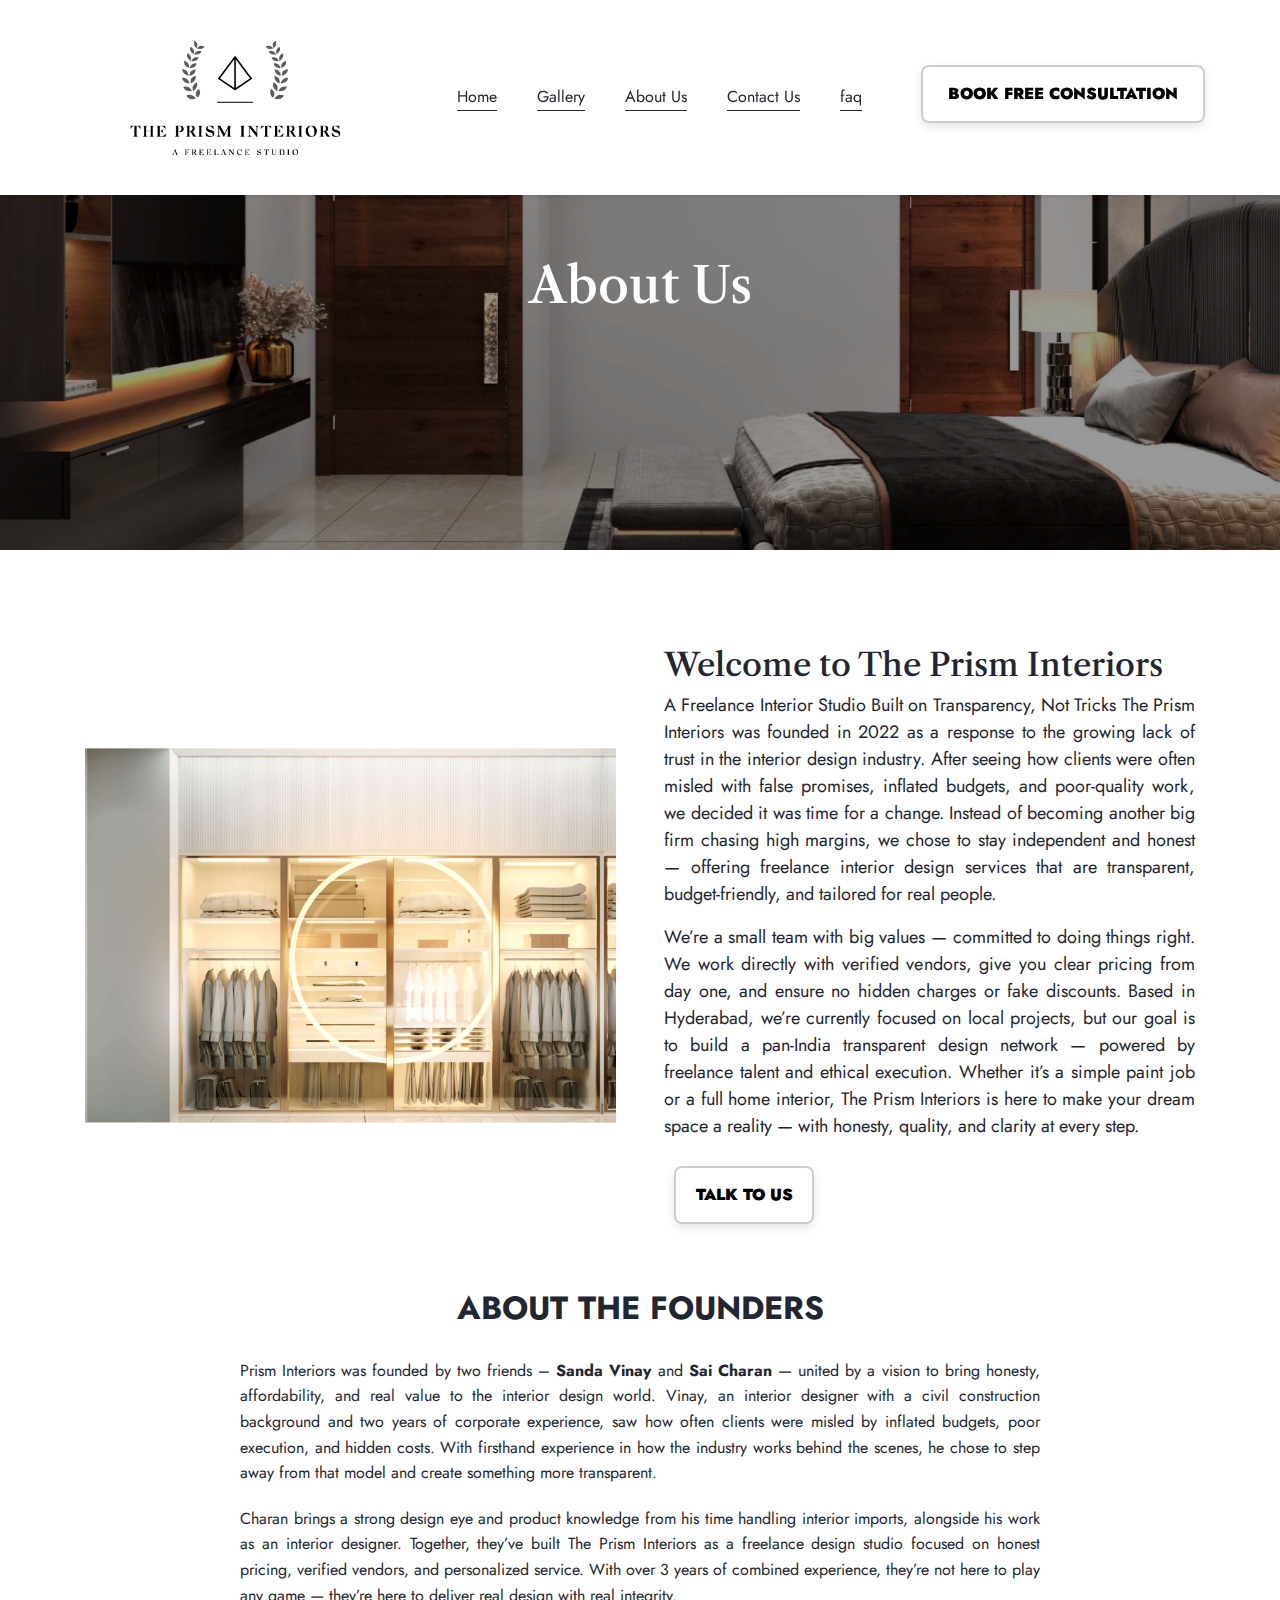
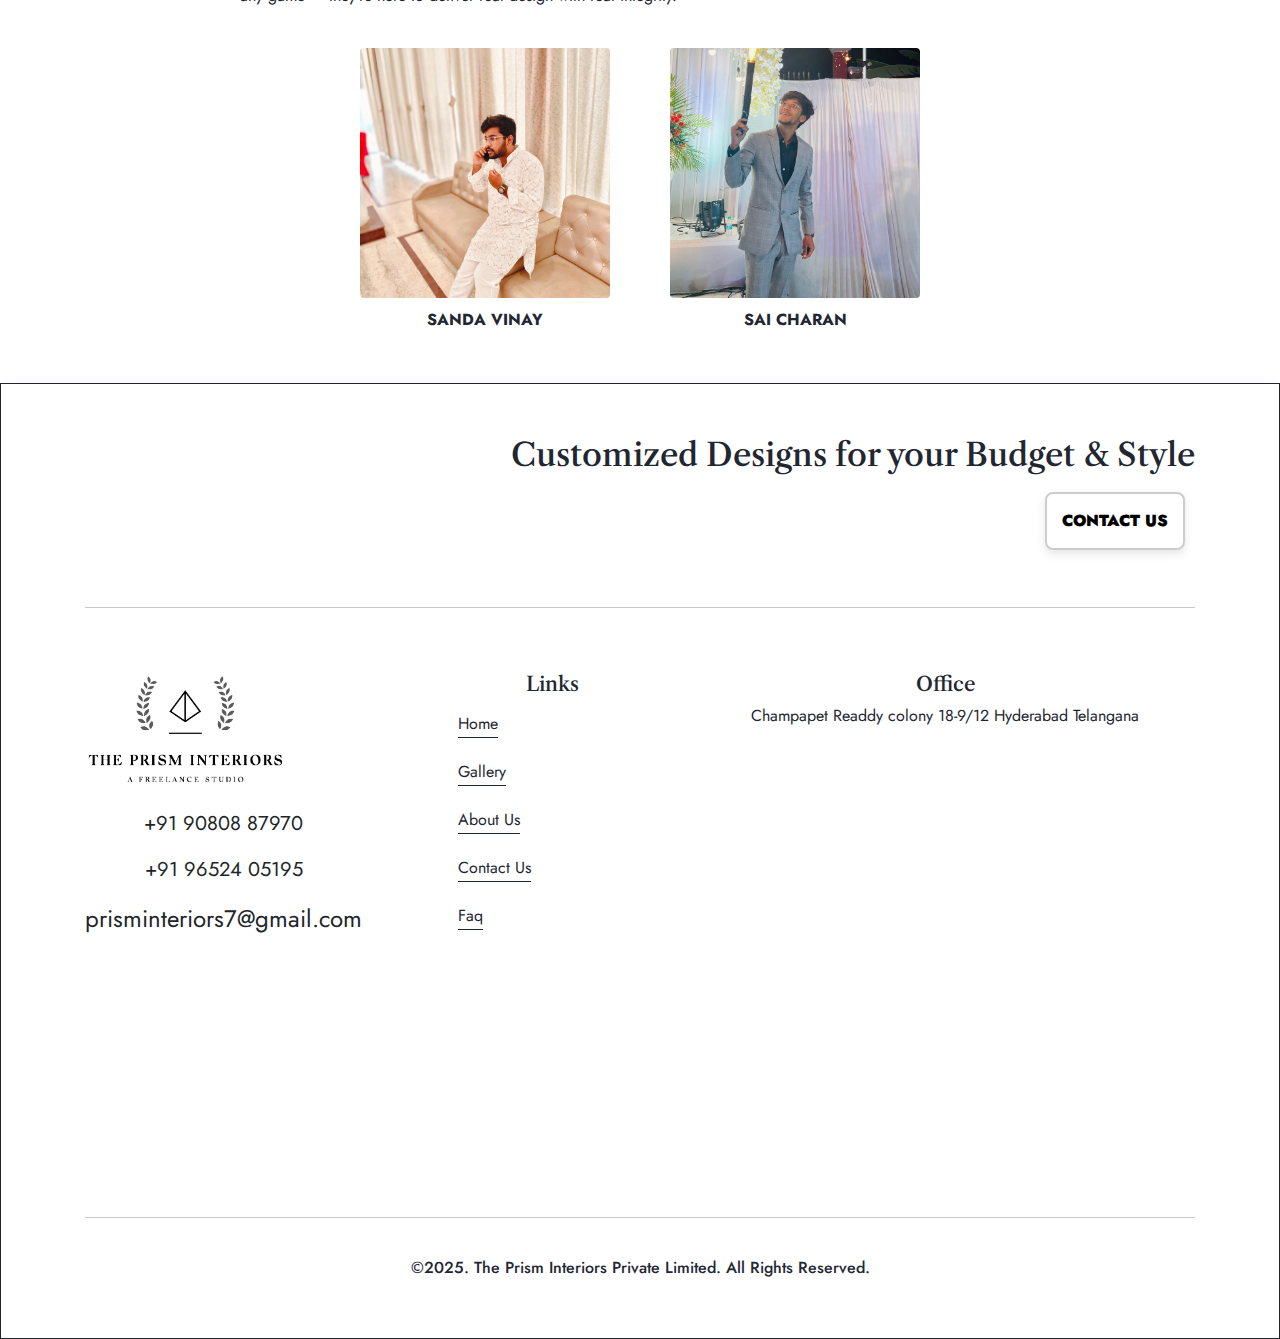
<file: prismInteriors/about-us.html>
<!DOCTYPE html>
<html lang="en">

<head>
    <meta charset="UTF-8" />
    <meta name="viewport" content="width=device-width, initial-scale=1.0" />
    <meta http-equiv="X-UA-Compatible" content="ie=edge" />

    <title>
        About Us - Flow Interio: Leading Interior Designers in Hyderabad
    </title>
    <meta name="description" content="Learn about Flow Interio, the leading interior designers in Hyderabad. Discover our passion for creating stunning and functional spaces." />
    <meta name="keywords" content="About Us, Flow Interio, interior designers, Hyderabad, home decor, design, architecture, residential design, commercial design" />
    <meta name="robots" content="index, follow" />
    <meta name="publisher" content="Flow Interio" />
    <!-- Font Icon -->
    <link rel="apple-touch-icon" sizes="152x152" href="./assets/favicon/apple-touch-icon.png" />
    <link rel="icon" type="image/png" sizes="32x32" href="./assets/favicon/favicon-32x32.png" />
    <link rel="icon" type="image/png" sizes="16x16" href="./assets/favicon/favicon-16x16.png" />
    <link rel="manifest" href="./assets/favicon/site.webmanifest" />
    <link rel="mask-icon" href="./assets/favicon/safari-pinned-tab.svg" color="#5bbad5" />

    <meta name="msapplication-TileColor" content="#da532c" />
    <meta name="theme-color" content="#ffffff" />
    <link href="https://cdn.jsdelivr.net/npm/bootstrap@5.3.3/dist/css/bootstrap.min.css" rel="stylesheet" integrity="sha384-QWTKZyjpPEjISv5WaRU9OFeRpok6YctnYmDr5pNlyT2bRjXh0JMhjY6hW+ALEwIH" crossorigin="anonymous" />
    <link rel="stylesheet" href="https://cdnjs.cloudflare.com/ajax/libs/font-awesome/6.5.2/css/all.min.css" integrity="sha512-SnH5WK+bZxgPHs44uWIX+LLJAJ9/2PkPKZ5QiAj6Ta86w+fsb2TkcmfRyVX3pBnMFcV7oQPJkl9QevSCWr3W6A==" crossorigin="anonymous" referrerpolicy="no-referrer"
    />
    <link rel="stylesheet" href="style.css" />
    <link rel="preconnect" href="https://fonts.googleapis.com" />
    <link rel="preconnect" href="https://fonts.gstatic.com" crossorigin />
    <link href="https://fonts.googleapis.com/css2?family=Jost:ital,wght@0,100..900;1,100..900&family=Libre+Caslon+Text:ital,wght@0,400;0,700;1,400&display=swap" rel="stylesheet" />
    <style>
        .desc,
        .aboutUsDescription {
            font-size: 18px;
            text-align: justify !important;
        }
    </style>
</head>

<body class="body-no-line" style="background-color: white; ">
    <!-- page load-->

    <div id="navbar"></div>

    <script>
      fetch("navbar.html")
        .then(res => res.text())
        .then(data => {
          document.getElementById("navbar").innerHTML = data;
        });
    </script>
    <main>
        <section class="heading-page-2">
            <div class="overlay"></div>
            <img src="./assets/bgs/page-14.png" alt="" style="height: 550px; object-fit: cover" class="w-100" />
            <div class="container">
                <div class="heading-page-content display-flex-center pt-5 mt-5">
                    <h1 class="contactHeading">About Us</h1>
                </div>
            </div>
        </section>
        <section class="aboutus-page pt-5 pb-5 mt-5">
            <div class="container">
                <div class="d-flex flex-column flex-md-row justify-content-center align-items-center gap-5">
                    <figure class="w-100">
                        <img src="./assets/bgs/page-13.png" alt="" class="w-100 h-100" />
                    </figure>
                    <div class="w-100">
                        <h3 class="servicesHeading fs-2">
                            Welcome to <span>The Prism Interiors
                            </span>
                        </h3>
                        <p class="desc">
                          A Freelance Interior Studio Built on Transparency, Not Tricks

                          The Prism Interiors was founded in 2022 as a response to the growing lack of trust in the interior design industry. After seeing how clients were often misled with false promises, inflated budgets, and poor-quality work, we decided it was time for a change.
                          
                          Instead of becoming another big firm chasing high margins, we chose to stay independent and honest — offering freelance interior design services that are transparent, budget-friendly, and tailored for real people.
                          </p>
                        <p class="desc">
                          We’re a small team with big values — committed to doing things right. We work directly with verified vendors, give you clear pricing from day one, and ensure no hidden charges or fake discounts.

                          Based in Hyderabad, we’re currently focused on local projects, but our goal is to build a pan-India transparent design network — powered by freelance talent and ethical execution.
                          
                          Whether it’s a simple paint job or a full home interior, The Prism Interiors is here to make your dream space a reality — with honesty, quality, and clarity at every step.</p>
                        <a href="https://zcform.in/q8HfC">
                          <button>
                            <span class="box1">
                              Talk to Us
                            </span>
                          </button>
              </a>
                    </div>
                </div>

                
            </div>
        </section>
        <section>

          <body style="font-family: Arial, sans-serif; background-color: #fdfdfb; color: #2b2b2b; ">
            
            <h1 style="text-align: center; font-size: 32px; font-weight: bold; margin-bottom: 30px;">ABOUT THE FOUNDERS</h1>
            
            <p style="font-size: 16px; line-height: 1.6; max-width: 800px; margin: 0 auto 20px auto; text-align: justify;">
              Prism Interiors was founded by two friends – <strong>Sanda Vinay</strong> and <strong>Sai Charan</strong> — united by a vision to bring honesty, affordability, and real value to the interior design world. Vinay, an interior designer with a civil construction background and two years of corporate experience, saw how often clients were misled by inflated budgets, poor execution, and hidden costs. With firsthand experience in how the industry works behind the scenes, he chose to step away from that model and create something more transparent.
            </p>
            
            <p style="font-size: 16px; line-height: 1.6; max-width: 800px; margin: 0 auto 40px auto; text-align: justify;">
              Charan brings a strong design eye and product knowledge from his time handling interior imports, alongside his work as an interior designer. Together, they’ve built The Prism Interiors as a freelance design studio focused on honest pricing, verified vendors, and personalized service. With over 3 years of combined experience, they’re not here to play any game — they’re here to deliver real design with real integrity.
            </p>
            
            <div style="display: flex; justify-content: center; gap: 60px; flex-wrap: wrap;">
              <div style="text-align: center;">
                <img src="assets/founders/vinaynew.jpg" alt="Sanda Vinay" style="width: 250px; height: auto; border-radius: 4px;">
                <div style="margin-top: 10px; font-weight: bold; font-size: 16px;">SANDA VINAY</div>
              </div>
              <div style="text-align: center; padding-bottom: 4%;">
                <img src="assets/founders/charannew.jpg" alt="Sai Charan" style="width: 250px; border-radius: 4px;  ">
                <div style="margin-top: 10px; font-weight: bold; font-size: 16px;">SAI CHARAN</div>
              </div>
            </div>
            
          </body>
        </section>
    </main>

    <footer class="py-5 shadow border border-top border-dark">
        <div class="container py-1">
            <h3 class="footerText text-end">
                Customized Designs for your Budget & Style
            </h3>
            <div class="text-end pb-4">
                <a href="./contact-us">
                  <button>
                    <span class="box1">
                      Contact Us
                    </span>
                  </button>
          </a>
            </div>
            <hr />
            <div id="footer"></div>

            <script>
              fetch("footer.html")
                .then(res => res.text())
                .then(data => {
                  document.getElementById("footer").innerHTML = data;
                });
            </script>
    <!-- Button trigger modal -->
    <button
      type="button"
      class="btn btn-primary d-none"
      data-bs-toggle="modal"
      id="modalTriggerButton"
      data-bs-target="#exampleModal"
    >
      Launch demo modal
    </button>

    <!-- Modal -->
     <!--
      <div
      class="modal fade"
      id="exampleModal"
      tabindex="-1"
      aria-labelledby="exampleModalLabel"
      aria-hidden="true"
      >
      <div class="modal-dialog">
        <div class="modal-content">
          <div class="modal-header">
            <h1 class="modal-title fs-5 servicesHeading" id="exampleModalLabel">
              Send Us a Message
            </h1>
            <button
            type="button"
            class="btn-close"
            data-bs-dismiss="modal"
            aria-label="Close"
            ></button>
          </div>
          <div class="modal-body">
            <img
            src="./assets/images/services/modalImg.png"
            alt=""
            class="w-100"
            style="height: 265px; object-fit: cover"
            />
            <script
            id="formScript892375000000451005"
            src="https://crm.zoho.in/crm/WebFormServeServlet?rid=6e8f5cb92ad722864e7b1d2c6e65abf6db289456a05d7c2d5f2c3cc3aaa1e873489f3918099b975fe937865c894838fcgid122d2c51e6738a566c2a27efb9fc0333bea6bf3a77f2e0a8e70134cc7e3b54d1&script=$sYG"
            ></script>
          </div>
        </div>
      </div>
    </div>
    -->
    <script>
      // Wait for the page to load
      document.addEventListener("DOMContentLoaded", function () {
        // Delay opening the modal by 15 seconds
        setTimeout(function () {
          var modalTriggerButton =
            document.getElementById("modalTriggerButton");
          if (modalTriggerButton) {
            modalTriggerButton.click(); // Simulate a click on the modal trigger button
          }
        }, 10000); // 15000 milliseconds = 15 seconds
      });
    </script>
    <script
      src="https://cdn.jsdelivr.net/npm/bootstrap@5.3.3/dist/js/bootstrap.bundle.min.js"
      integrity="sha384-YvpcrYf0tY3lHB60NNkmXc5s9fDVZLESaAA55NDzOxhy9GkcIdslK1eN7N6jIeHz"
      crossorigin="anonymous"
      defer
    ></script>
    <script src="https://ajax.googleapis.com/ajax/libs/jquery/3.6.0/jquery.min.js"></script>
    <script>
      window.$zoho = window.$zoho || {};
      $zoho.salesiq = $zoho.salesiq || { ready: function () {} };
    </script>
    <script
      id="zsiqscript"
      src="https://salesiq.zohopublic.in/widget?wc=siqb0015fdd93bd2687e6e6054ff11d46a5752f16c8e1cd209c908983a8beaaa45c04f49a0fd9fee354c7bd91034b18bf2d"
      defer
    ></script>
  </body>
</html>
</file>
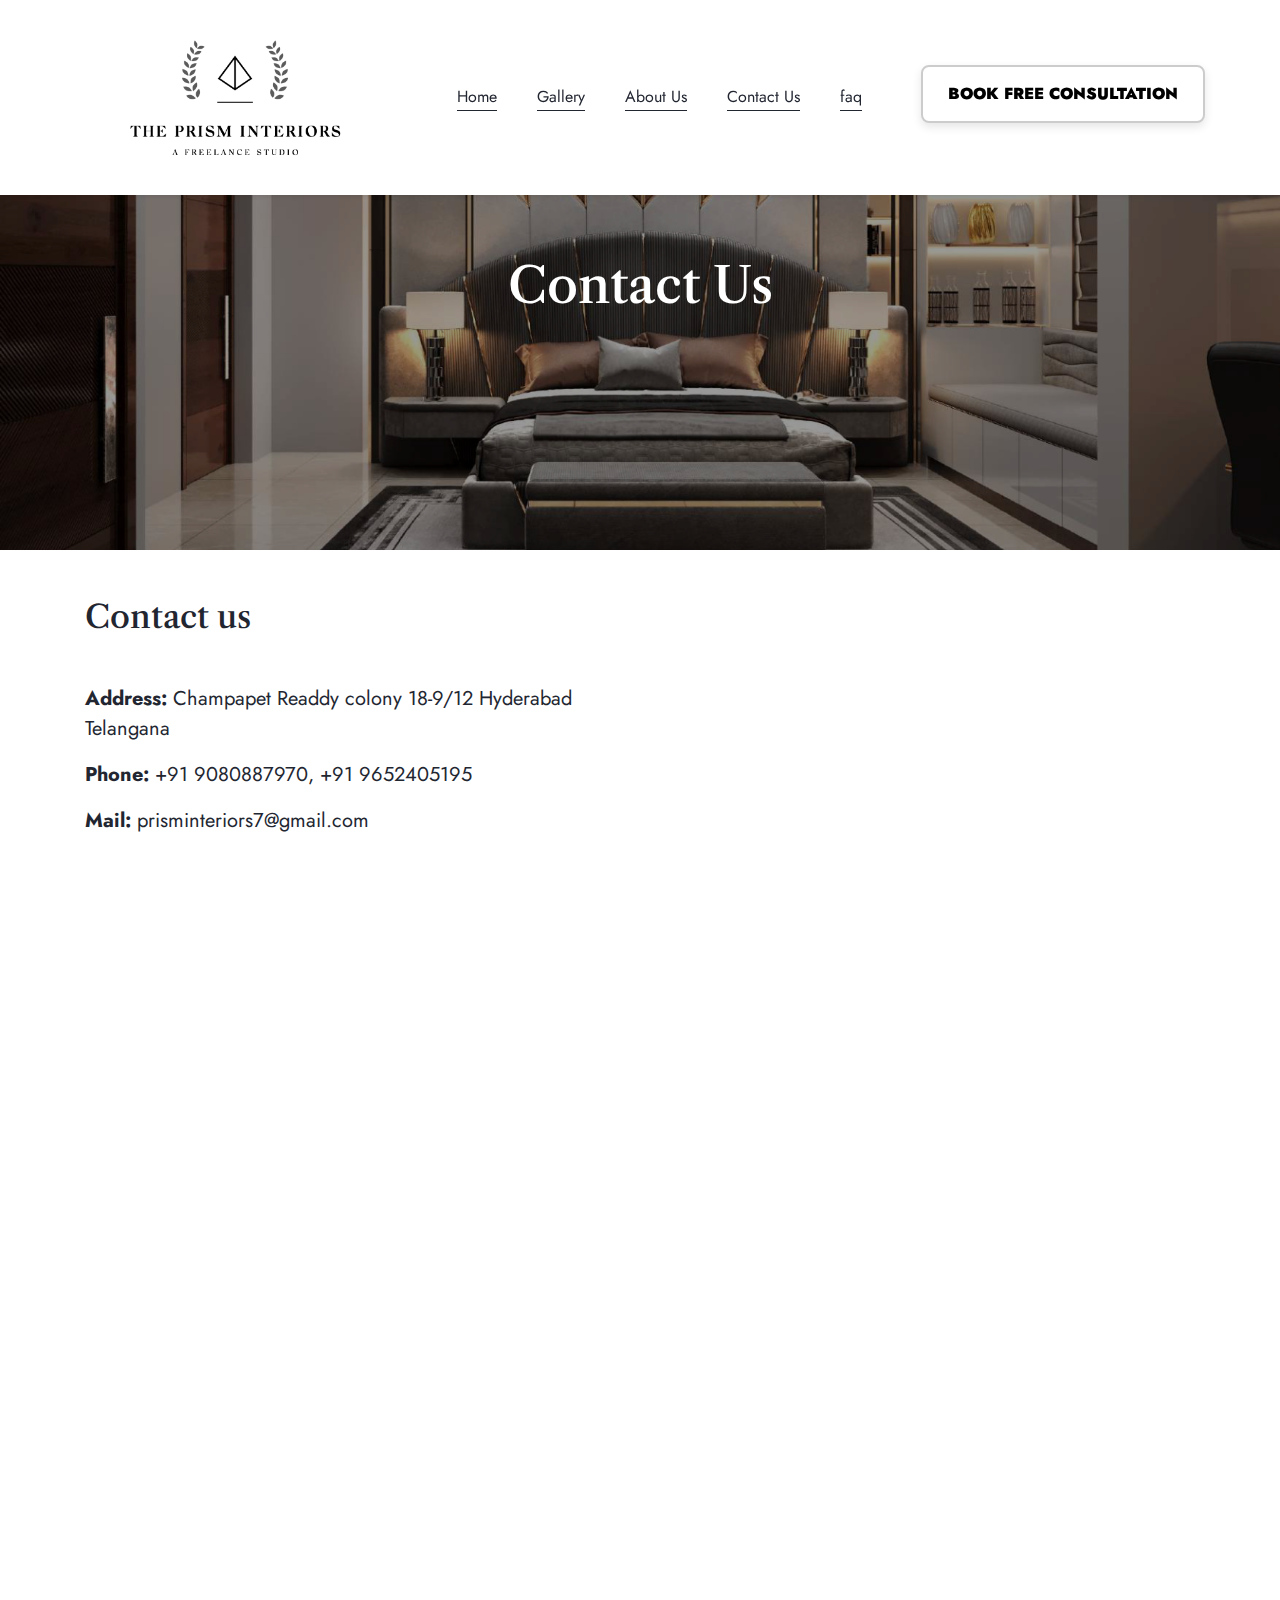
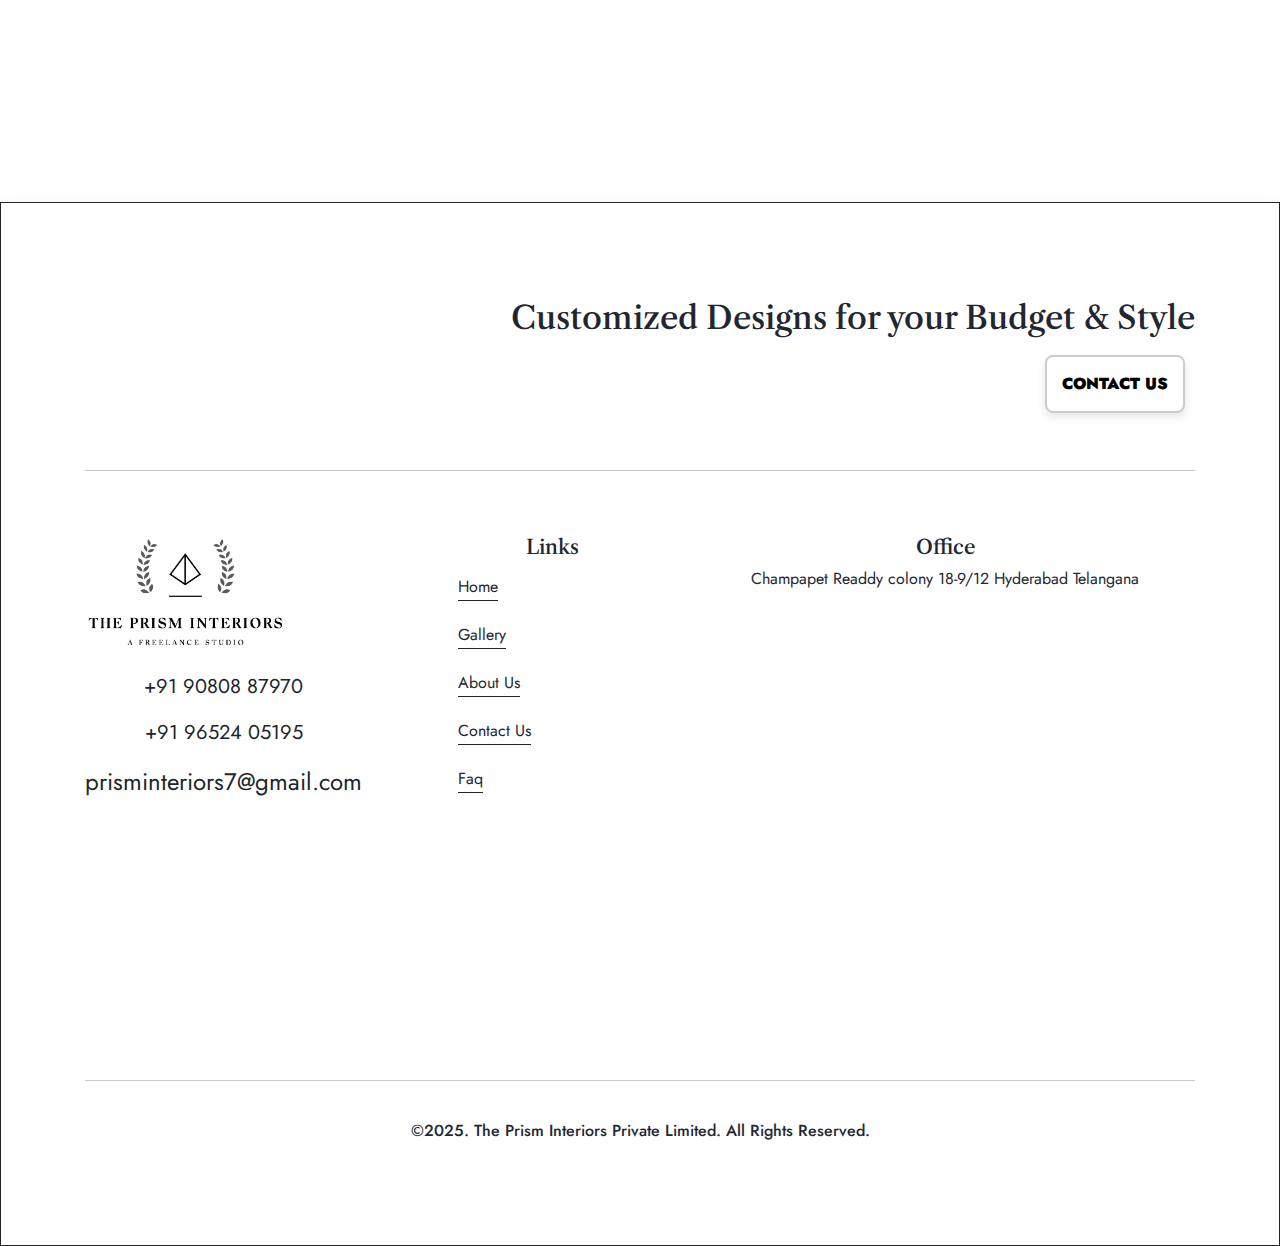
<file: prismInteriors/contact-us.html>
<!DOCTYPE html>
<html lang="en">

<head>
    <meta charset="UTF-8" />
    <meta name="viewport" content="width=device-width, initial-scale=1.0" />
    <meta http-equiv="X-UA-Compatible" content="ie=edge" />
    <title>
        Contact Us - Flow Interio: Leading Interior Designers in Hyderabad
    </title>
    <meta name="description" content="Get in touch with Flow Interio, the premier interior designers in Hyderabad. Reach out for inquiries, consultations, and more." />
    <meta name="keywords" content="Contact Us, Flow Interio, interior designers, Hyderabad, consultations, inquiries, home decor" />
    <meta name="robots" content="index, follow" />
    <meta name="publisher" content="Flow Interio" />
    <link rel="apple-touch-icon" sizes="152x152" href="./assets/favicon/apple-touch-icon.png" />
    <link rel="icon" type="image/png" sizes="32x32" href="./assets/favicon/favicon-32x32.png" />
    <link rel="icon" type="image/png" sizes="16x16" href="./assets/favicon/favicon-16x16.png" />
    <link rel="manifest" href="./assets/favicon/site.webmanifest" />
    <link rel="mask-icon" href="./assets/favicon/safari-pinned-tab.svg" color="#5bbad5" />

    <meta name="msapplication-TileColor" content="#da532c" />
    <meta name="theme-color" content="#ffffff" />
    <link href="https://cdn.jsdelivr.net/npm/bootstrap@5.3.3/dist/css/bootstrap.min.css" rel="stylesheet" integrity="sha384-QWTKZyjpPEjISv5WaRU9OFeRpok6YctnYmDr5pNlyT2bRjXh0JMhjY6hW+ALEwIH" crossorigin="anonymous" />
    <link rel="stylesheet" href="https://cdnjs.cloudflare.com/ajax/libs/font-awesome/6.5.2/css/all.min.css" integrity="sha512-SnH5WK+bZxgPHs44uWIX+LLJAJ9/2PkPKZ5QiAj6Ta86w+fsb2TkcmfRyVX3pBnMFcV7oQPJkl9QevSCWr3W6A==" crossorigin="anonymous" referrerpolicy="no-referrer"
    />
    <link rel="stylesheet" href="style.css" />
    <link rel="preconnect" href="https://fonts.googleapis.com" />
    <link rel="preconnect" href="https://fonts.gstatic.com" crossorigin />
    <link href="https://fonts.googleapis.com/css2?family=Jost:ital,wght@0,100..900;1,100..900&family=Libre+Caslon+Text:ital,wght@0,400;0,700;1,400&display=swap" rel="stylesheet" />
</head>

<body class="body-no-line">
  <div id="navbar"></div>

  <script>
    fetch("navbar.html")
      .then(res => res.text())
      .then(data => {
        document.getElementById("navbar").innerHTML = data;
      });
  </script>
    <main>
        <section class="heading-page-2">
            <div class="overlay"></div>
            <img src="./assets//bgs/page-11.png" alt="" style="height: 550px; object-fit: cover" class="w-100" />
            <div class="container">
                <div class="heading-page-content display-flex-center pt-5 mt-5">
                    <h1 class="contactHeading">Contact Us</h1>
                </div>
            </div>
        </section>
        <section class="contact-info p-b-120 pt-5">
            <div class="container">
                <div class="contact-info-content">
                    <div class="row">
                        <div class="col-xl-6 col-lg-6 col-md-6 col-sm-12 col-12">
                            <div class="contact-us">
                                <h2 class="contactHeading2 pb-3">Contact us</h2>
                                <p class="desc pb-2">
                                    
                                </p>
                                <ul class="d-flex flex-column gap-3 p-0">
                                    <li class="contactDescrption">
                                        <span class="name fw-bold">Address: </span>
                                        <span>Champapet Readdy colony 18-9/12 Hyderabad Telangana</span
                      >
                    </li>
                    <li class="contactDescrption">
                      <span class="name fw-bold">Phone:</span>
                                        <span>+91 9080887970, +91 9652405195</span>
                                    </li>
                                    <li class="contactDescrption">
                                        <span class="name fw-bold">Mail:</span>
                                        <span>prisminteriors7@gmail.com</span>
                                    </li>
                                </ul>
                            </div>
                        </div>
                        <div class="col-xl-6 col-lg-6 col-md-6 col-sm-12 col-12" >
                          <iframe aria-label='Contact Us' frameborder="0" style="height:740px;width:100%;border:none;" src='https://forms.zohopublic.in/prisminteriors7gm1/form/ContactUs/formperma/5b5P21BsiaL1AfI0smSw_O_qaKeWER1CWONfrWTOfyM'></iframe></div>
                    </div>
                </div>
            </div>
        </section>
        <section class="contact-map section-padding-larg">
            <iframe src="https://www.google.com/maps/embed?pb=!1m17!1m12!1m3!1d5547.92906254512!2d78.51443929609492!3d17.350258219111584!2m3!1f0!2f0!3f0!3m2!1i1024!2i768!4f13.1!3m2!1m1!2zMTfCsDIxJzAyLjQiTiA3OMKwMzAnNTkuMSJF!5e0!3m2!1sen!2sin!4v1753216167684!5m2!1sen!2sin" width="500" height="450" style="border:0;" allowfullscreen="" loading="lazy" referrerpolicy="no-referrer-when-downgrade"
 
                class="w-100" height="600" style="border: 0" allowfullscreen="" loading="lazy" referrerpolicy="no-referrer-when-downgrade"></iframe>
        </section>
    </main>
    <footer class="py-5 shadow border border-top border-dark">
        <div class="container py-5">
            <h3 class="footerText text-end">
                Customized Designs for your Budget & Style
            </h3>
            <div class="text-end pb-4">
                <a href="contact-us.html  ">
                  <button>
                    <span class="box1">
                      Contact Us
                    </span>
                  </button>
          </a>
            </div>
            <hr />
            <div id="footer"></div>

            <script>
              fetch("footer.html")
                .then(res => res.text())
                .then(data => {
                  document.getElementById("footer").innerHTML = data;
                });
            </script>
    <!-- JS -->

    <!-- Button trigger modal -->
    <button
      type="button"
      class="btn btn-primary d-none"
      data-bs-toggle="modal"
      id="modalTriggerButton"
      data-bs-target="#exampleModal"
    >
      Launch demo modal
    </button>

    <!-- Modal -->
     <!--
      <div
      class="modal fade"
      id="exampleModal"
      tabindex="-1"
      aria-labelledby="exampleModalLabel"
      aria-hidden="true"
      >
      <div class="modal-dialog">
        <div class="modal-content">
          <div class="modal-header">
            <h1 class="modal-title fs-5 servicesHeading" id="exampleModalLabel">
              Send Us a Message
            </h1>
            <button
            type="button"
            class="btn-close"
            data-bs-dismiss="modal"
            aria-label="Close"
            ></button>
          </div>
          <div class="modal-body">
            <img
            src="./assets/images/services/modalImg.png"
            alt=""
            class="w-100"
            style="height: 265px; object-fit: cover"
            />
            <script
            id="formScript892375000000451005"
            src="https://crm.zoho.in/crm/WebFormServeServlet?rid=6e8f5cb92ad722864e7b1d2c6e65abf6db289456a05d7c2d5f2c3cc3aaa1e873489f3918099b975fe937865c894838fcgid122d2c51e6738a566c2a27efb9fc0333bea6bf3a77f2e0a8e70134cc7e3b54d1&script=$sYG"
            ></script>
          </div>
        </div>
      </div>
    </div>
    -->
    <script>
      // Wait for the page to load
      document.addEventListener("DOMContentLoaded", function () {
        // Delay opening the modal by 15 seconds
        setTimeout(function () {
          var modalTriggerButton =
            document.getElementById("modalTriggerButton");
          if (modalTriggerButton) {
            modalTriggerButton.click(); // Simulate a click on the modal trigger button
          }
        }, 10000); // 15000 milliseconds = 15 seconds
      });
    </script>
    <script
      src="https://cdn.jsdelivr.net/npm/bootstrap@5.3.3/dist/js/bootstrap.bundle.min.js"
      integrity="sha384-YvpcrYf0tY3lHB60NNkmXc5s9fDVZLESaAA55NDzOxhy9GkcIdslK1eN7N6jIeHz"
      crossorigin="anonymous"
      defer
    ></script>
    <script src="https://ajax.googleapis.com/ajax/libs/jquery/3.6.0/jquery.min.js"></script>
    <script>
      window.$zoho = window.$zoho || {};
      $zoho.salesiq = $zoho.salesiq || { ready: function () {} };
    </script>
    <script
      id="zsiqscript"
      src="https://salesiq.zohopublic.in/widget?wc=siqb0015fdd93bd2687e6e6054ff11d46a5752f16c8e1cd209c908983a8beaaa45c04f49a0fd9fee354c7bd91034b18bf2d"
      defer
    ></script>
  </body>
</html>
</file>
<file: prismInteriors/style.css>
*,
a,
body {
    color: var(--text-color);
}

:root {
    --text-color: #222631;
    --dark-background-color: #222631;
    --light-background-color: #f6f7f9;
    --secondary-background-color: #6b7483;
}


*,
body {
    padding: 0;
    margin: 0;
    box-sizing: border-box;
    scroll-behavior: smooth;
}

a {
    font-style: normal;
    font-weight: 400;
    text-decoration: none;
    font-size: 16px;
}

ul li {
    list-style-type: none;
}

.dropdown-item,
.nav-link {
    font-family: Jost, sans-serif !important;
    font-size: 16px;
    text-decoration: underline;
    text-underline-offset: 0.5em !important;
    color: var(--text-color);
}

p {
    font-family: Jost, sans-serif;
}

.navbar-brand img {
    width: 220px;
}

.dropdown-menu {
    background-color: #fff;
    border: none;
    box-shadow: 0 0 10px rgba(0, 0, 0, 0.1);
}
/* boz1 */
/* From Uiverse.io by Cornerstone-04 */ 
.box1 {
    width: 140px;
    padding: 15px;
    margin: 10px;
    text-align: center;
    font-weight: 900;
    text-transform: uppercase;
    color: black;
    background: transparent;
    position: relative;
    overflow: hidden;
    display: inline-block;
    border-radius: 8px;
  
    /* Light visible border */
    border: 2px solid rgba(0, 0, 0, 0.2);
  
    /* Soft shadow */
    box-shadow: 0 4px 10px rgba(0, 0, 0, 0.1);
    transition: box-shadow 0.3s ease;
  }
  
  .box1:before,
  .box1:after {
    content: '';
    position: absolute;
    width: 100%;
    height: 4px;
    box-sizing: border-box;
    transition: 0.3s transform linear, 0.3s height linear;
    z-index: 1;
  }
  
  .box1:before {
    bottom: 0;
    left: 0;
    height: 4px;
    border-bottom: 4px solid transparent;
    border-left: 4px solid transparent;
    transform: translateX(100%);
  }
  
  .box1:after {
    top: 0;
    left: 0;
    height: 4px;
    border-top: 4px solid transparent;
    border-right: 4px solid transparent;
    transform: translateX(-100%);
  }
  
  .box1:hover {
    box-shadow: 0 6px 20px rgba(0, 0, 0, 0.35);
  }
  
  .box1:hover:before {
    border-color: black;
    height: 100%;
    transform: translateX(0);
    transition: 0.3s transform linear, 0.3s height linear 0.3s;
  }
  
  .box1:hover:after {
    border-color: black;
    height: 100%;
    transform: translateX(0);
    transition: 0.3s transform linear, 0.3s height linear 0.5s;
  }
  
/* margin-top: 500px; */

.dropdown-menu a {
    color: #222631;
    font-size: 16px;
    padding: 10px 20px;
}

.dropdown-menu a:hover {
    background-color: #f6f7f9;
}

.dropdown-toggle::after {
    border: none;
    content: "+";
    position: absolute;
}

.navbar-nav .nav-item.dropdown:hover .dropdown-menu {
    display: block;
}

.heroSectionTitle {
    font-family: "Montserrat", sans-serif;
    font-weight: 700;
    font-size: 45px;
    line-height: 62px;
}

.heroButton {
    font-family: Jost, sans-serif !important;
    font-weight: 400;
    box-shadow: 3px 3px 1px #fff;
    border: 2px solid #000 !important;
}

.heroSectionImg {
    width: 100%;
    height: 100vh;
    object-fit: cover;
}

.project-item>img {
    -webkit-transition: 0.4s ease-in-out;
    -moz-transition: 0.4s ease-in-out;
    -ms-transition: 0.4s ease-in-out;
    -o-transition: 0.4s ease-in-out;
    transition: 0.4s ease-in-out;
    width: 100%;
    display: block;
    height: 100%;
    object-fit: cover;
}

.project-item {
    position: relative;
    overflow: hidden;
}

.project-item:hover>img {
    transform: scale(1.2) translateX(10px);
}

.project-item:before {
    content: "";
    position: absolute;
    bottom: 0;
    left: 0;
    width: 100%;
    height: 38%;
    z-index: 99;
    background-image: linear-gradient(transparent 0, #222631 100%);
    background-size: cover;
}

.project-info {
    position: absolute;
    bottom: 52px;
    left: 0;
    width: 100%;
    padding: 0 35px;
    z-index: 999;
}

.project-info>h3>a {
    color: #fafafa;
    font-size: 24px;
    font-weight: 700;
    font-family: "Libre Caslon Text", serif;
    margin-bottom: 3px;
}

.project-info>span {
    display: block;
    color: #fafafa;
    font-size: 15px;
    font-weight: 500;
}

.project-item.slick-slide {
    margin: 0 15px;
    height: 453px;
}

.slick-next,
.slick-prev {
    display: inline-block;
    width: 48px;
    height: 48px;
    line-height: 48px;
    text-align: center;
    background-color: #dcdcdc;
}

.aboutus-page .right .intro-content,
.hero-content {
    text-align: center;
}

.slick-next:hover:before,
.slick-prev:hover:before {
    color: #000;
}

.slick-next:before,
.slick-prev:before {
    font-family: "Font Awesome 5 Free";
    position: absolute;
    top: 50%;
    left: 50%;
    font-weight: 900;
    color: #0a0e21;
    font-size: 16px;
    -webkit-transform: translate(-50%, -50%);
    -moz-transform: translate(-50%, -50%);
    -ms-transform: translate(-50%, -50%);
    -o-transform: translate(-50%, -50%);
    transform: translate(-50%, -50%);
}

.slick-prev:before {
    content: "\f104";
}

.project-carousel .slick-prev {
    margin-left: -50px;
}

.slick-next:before {
    content: "\f105";
}

.project-carousel .slick-next,
.project-carousel .slick-prev {
    bottom: 0;
    top: auto;
    -webkit-transform: inherit;
    -moz-transform: inherit;
    -ms-transform: inherit;
    -o-transform: inherit;
    transform: inherit;
    right: auto;
    left: -135px;
}

.aboutUsHeading,
.whyChooseUsHeading {
    font-family: "Libre Caslon Text", serif;
    font-size: 48px;
    font-weight: 400;
    color: var(--dark-background-color);
}

.whyChooseUsBtn {
    box-shadow: 3px 3px 1px #000;
    border: 2px solid #ffff !important;
}

.aboutUsBtn {
    box-shadow: 3px 3px 1px #000;
    border: 2px solid #ffff !important;
}

.whyChooseUsBtn:active,
.aboutUsBtn:active {
    background-color: #010101;
}

.aboutUsBtn,
.aboutus,
.heroButton:hover,
.whyChooseUsBtn {
    font-family: Jost, sans-serif;
}

.heroSectionContainer {
    top: 40%;
}

.aboutUsDescription,
.servicesDescription,
.whyChooseUsDescription {
    font-family: Jost, sans-serif;
    font-weight: 400;
    font-size: 18px;
}

.aboutUsDescription {
    text-align: justify !important;
}

.aboutUsBtn,
.whyChooseUsBtn {
    background-color: var(--dark-background-color);
}

.aboutus {
    color: var(--dark-background-color);
}

.conterLabel,
.counterText,
.extraServicesHeading,
.numbersHeading,
.servicesDescriptionName,
.servicesHeading {
    font-family: "Libre Caslon Text", serif;
}

.aboutUsBtn:hover,
.whyChooseUsBtn:hover {
    background-color: #010101;
    color: #ffff !important;
    border: 2px solid #000;
}
.body-no-line{
    color: #dcdcdc;

}

.heroButton {
    background-color: #fff;
    color: #0a0e21;
    font-size: 22px;
}

.heroButton:hover {
    background-color: var(--dark-background-color);
    color: #ffff;
}

.whyChooseUs {
    color: var(--dark-background-color);
}

.counterText {
    font-size: 38px;
    font-weight: 400;
}

.conterLabel {
    font-size: 18px;
    font-weight: 400;
}

.numbersHeading,
.servicesHeading {
    font-size: 48px;
}

.contactHeading,
.contactHeading2,
.footerHeading,
.processHeading {
    font-family: "Libre Caslon Text", serif;
    color: var(--text-color);
}

.footerDescrition,
.formlabel,
.processDescription {
    font-family: Jost, sans-serif;
    color: var(--text-color);
}

.cctaSection {
    height: 700px;
}

.ctaSectionHeading {
    font-family: "Libre Caslon Text", serif;
    font-size: 40px;
    line-height: 70px;
}

.ctaSectionDescription {
    font-family: Jost, sans-serif;
    color: var(--light-background-color);
    font-size: 20px;
}

.ClientsHeading,
.card-text,
.contactDescription,
.formName,
.numbers {
    color: var(--text-color);
}

.ClientsHeading {
    font-family: "Libre Caslon Text", serif;
    font-weight: 500;
}

.card-text,
.contactDescription,
.contactNum,
.formName,
.numbers,
.tag-list li {
    font-family: Jost, sans-serif;
}

.tag-scrollers {
    width: 100%;
    overflow: hidden;
}

.tag-scroller {
    display: grid;
    gap: 1.5rem;
    mask: linear-gradient( 90deg, #0000, var(--background) 15%, var(--background) 85%, #0000);
}

.tag-list {
    list-style: none;
    margin: 0;
    padding: 0;
    display: flex;
    flex-wrap: wrap;
    gap: 1.5rem;
}

@media (prefers-reduced-motion) {
    .tag-list {
        flex-flow: row nowrap;
        overflow: auto;
        scrollbar-width: none;
        scrollbar-color: transparent transparent;
    }
    .tag-list::-webkit-scrollbar-track {
        background: 0 0;
    }
    .tag-list::-webkit-scrollbar-thumb {
        background: 0 0;
    }
    .tag-list::-webkit-scrollbar {
        display: none;
        width: 0;
        height: 0;
    }
}

.tag-list li {
    font-size: 1.125rem;
    line-height: 1;
    padding: 0.625rem 1.375rem;
    border: 2px solid var(--text-color);
    border-radius: 10ch;
    white-space: nowrap;
}

.tag-scroller.scrolling .tag-list {
    width: max-content;
    flex-wrap: nowrap;
    animation: horizontal-scroll var(--duration) var(--direction, normal) linear infinite;
}

.tag-scroller.scrolling .tag-list:nth-child(2n) {
    --direction: reverse;
}

.tag-scroller:hover .tag-list {
    animation-play-state: paused;
}

@keyframes horizontal-scroll {
    to {
        transform: translateX(calc(-50% - 0.75rem));
    }
}

.contactNum {
    font-size: 24px;
}

.contactDescription {
    font-size: 18px;
}

.formName {
    font-weight: 500;
    border: none;
    border-bottom: 1px solid rgba(21, 60, 54, 0.5);
    border-radius: 0;
    padding: 0 20px 10px 0;
    width: 100%;
    background-color: #e2e3e5;
}

.card-text,
.numbers {
    font-weight: 400;
    font-size: 16px;
}

.extraServicesDescription,
.numbersDescription {
    font-family: Jost, sans-serif;
    color: var(--text-color);
    font-weight: 400;
    font-size: 18px;
}

.carousel img {
    width: 100%;
}

.carousel-inner {
    padding: 1em;
}

video {
    margin-top: 100px;
}

.overlay {
    position: absolute;
    top: 0;
    left: 0;
    width: 100%;
    height: 100%;
    background-color: rgba(0, 0, 0, 0.4);
}

.faq-ilustrations,
.heading-page,
.heading-page-2,
.hero-content {
    position: relative;
}

.hero-content {
    z-index: 1;
    padding: 20px;
    color: #fff;
    width: 100%;
    top: 80%;
    left: 0%;
    height: 100vh;
    /* margin-top: 500px; */
}

@media screen and (min-width: 576px) {
    .carousel-inner {
        display: flex;
        width: 90%;
        margin-inline: auto;
        padding: 1em 0;
        overflow: hidden;
    }
    .carousel-item {
        display: block;
        margin-right: 0;
        flex: 0 0 calc(100% / 2);
    }
}

@media screen and (min-width: 768px) {
    .carousel-item {
        display: block;
        margin-right: 0;
        flex: 0 0 calc(100% / 2);
    }
}

.carousel .card {
    margin: 0 0.5em;
    border: 0;
}

.carousel-control-next,
.carousel-control-prev {
    width: 3rem;
    height: 3rem;
    background-color: grey;
    border-radius: 50%;
    top: 50%;
    transform: translateY(-50%);
}

.footerText {
    font-family: "Libre Caslon Text", serif;
    font-size: 32px;
}

.feature>span {
    font-size: 25px;
    font-family: Jost, sans-serif !important;
}

.feature>i {
    font-size: 85px;
}

.feature2>img {
    width: 160px;
}

.logos-slide-wrapper {
    display: flex;
    overflow: hidden;
}

.logos-slide {
    display: flex;
    flex-shrink: 0;
}

.feature,
.feature2 {
    flex: 0 0 auto;
    min-width: 200px;
    text-align: center;
    opacity: 1;
    transition: opacity 0.3s ease-in-out;
    margin: 0 20px;
}

@keyframes slide-left {
    0% {
        transform: translateX(0);
    }
    100% {
        transform: translateX(-100%);
    }
}

.logos-slide-wrapper .logos-slide {
    animation: 20s linear infinite slide-left;
}

.heading-page .container,
.heading-page .container-fluid,
.heading-page-2 .container,
.heading-page-2 .container-fluid {
    position: absolute;
    top: 50%;
    left: 50%;
    transform: translate(-50%, -50%);
    -moz-transform: translate(-50%, -50%);
    -webkit-transform: translate(-50%, -50%);
    -o-transform: translate(-50%, -50%);
    -ms-transform: translate(-50%, -50%);
}

.heading-page2 .container {
    position: absolute;
    top: 150% !important;
    left: 50%;
    transform: translate(-50%, -50%);
    -moz-transform: translate(-50%, -50%);
    -webkit-transform: translate(-50%, -50%);
    -o-transform: translate(-50%, -50%);
    -ms-transform: translate(-50%, -50%);
}

.heading-page-2 .heading-page-content {
    color: #fff;
    flex-direction: column;
    -moz-flex-direction: column;
    -webkit-flex-direction: column;
    -o-flex-direction: column;
    -ms-flex-direction: column;
    position: relative;
    padding-top: 60px;
    padding-bottom: 63px;
    width: 100%;
    margin: 0 auto;
}

.heading-page-2 .heading-page-content:after {
    position: absolute;
    content: "";
    width: 100%;
    height: 340px;
    top: 0;
    left: 0;
    z-index: -1;
}

.heading-page-2 .heading-page-content:before {
    top: 100%;
}

.heading-page-2 .heading-page-content .line {
    background-color: #fff;
    opacity: 0.1;
}

.heading-page-2 .heading-page-content .line1 {
    height: 10px;
    bottom: 100%;
    top: auto;
}

.heading-page-2 .heading-page-content .line2,
.heading-page-2 .heading-page-content .line4 {
    width: 10px;
    height: calc(100% + 20px);
}

.heading-page-2 .heading-page-content .line2 {
    left: 100%;
}

.heading-page-2 .heading-page-content .line4 {
    right: 100%;
}

.heading-page-2 .heading-page-content h1 {
    color: #fff;
    margin-bottom: 13px;
    text-align: center;
}

.heading-page-2 .heading-page-content p {
    width: 82%;
    text-align: center;
}

.contactHeading {
    font-size: 50px;
}

.contactDescrption {
    font-family: Jost, sans-serif;
    color: var(--text-color);
    font-size: 20px;
}

.serviceHeading {
    font-family: "Libre Caslon Text", serif;
    color: var(--text-color);
    font-size: 24px;
}

.aboutus-page .aboutus-intro,
.aboutus-page .aboutus-intro:last-child {
    margin-bottom: 120px;
}

.aboutus-page .aboutus-intro .au-btn {
    margin-top: 37px;
}

.aboutus-page .aboutus-intro .au-progress {
    background-color: #e6e6e6;
}

.aboutus-page .aboutus-intro .js-waypoint {
    margin-top: 55px;
}

.left {
    margin-right: 30px;
    margin-left: -30px;
}

.left figure {
    order: 2;
    -moz-order: 2;
    -webkit-order: 2;
    -o-order: 2;
    -ms-order: 2;
}

.left .intro-content {
    order: 1;
    -moz-order: 1;
    -webkit-order: 1;
    -o-order: 1;
    -ms-order: 1;
}

.left .intro-content p {
    margin-bottom: 15px;
}

.right {
    margin-left: 30px;
    margin-right: -30px;
}

.right .intro-content {
    text-align: center;
    padding: 70px 50px 40px;
}

.right .intro-content .item {
    margin-bottom: 38px;
}

.right .intro-content .item .info .title {
    font-size: 20px;
    padding-top: 15px;
    padding-bottom: 8px;
}

.line {
    position: absolute;
    content: "";
    background-color: #f9f9f9;
    background-image: url(./assets/images/bg/bg-pattern-1.png);
    background-repeat: repeat;
    background-position: center center;
    opacity: 0.15;
    z-index: 9;
}

.desc {
    font-size: 18px;
    text-align: justify !important;
}

.blog-page {
    display: flex;
    display: -webkit-flex;
}

.feature>img {
    width: 90px;
}

.card-wrapper {
    min-height: 100vh;
    padding-bottom: 50px;
    padding-top: 25px;
    width: 100% !important;
}

.content-cc {
    display: flex;
    justify-content: center;
    align-items: center;
    width: 100%;
}

.faq-card {
    background-color: #fff;
    border-radius: 20px;
    margin-top: 90px;
}

.faq-ilustrations .mobile.ilust {
    position: absolute;
    top: -110px;
    left: -30px;
    right: 0;
}

.mobile {
    display: block;
    margin: 0 auto;
}

.faq-content {
    padding: 9px 25px 3rem;
}

.faq-content h1 {
    font-size: 32px;
    text-align: center;
    color: var(--text-color);
}

.faq-accordion {
    padding: 8px 0;
    border-bottom: 1px solid #e6e6e9;
}

input.tgg-title {
    appearance: unset !important;
    all: unset;
}

.faq-accordion-title label {
    display: flex;
    align-items: center;
    cursor: pointer;
}

.faq-accordion-title h2 {
    font-size: 18px;
    font-weight: 400;
    font-family: "Libre Caslon Text", serif;
}

.faq-accordion-title span {
    margin-left: auto;
    transition: transform 0.4s ease-in-out;
}

.faq-accordion-content {
    color: var(--neutral-soft-color);
    overflow: hidden;
    max-height: 0;
    transition: max-height 0.4s ease-in-out;
}

.faq-accordion-title:hover h2 {
    color: var(--primary-soft-color);
}

.faq-accordion .tgg-title:checked+div>label>h2 {
    font-weight: 700;
}

.faq-accordion .tgg-title:checked+div>label>span {
    will-change: transform;
    transform: rotate(180deg);
}

.faq-accordion .tgg-title:checked~.faq-accordion-content {
    will-change: max-height;
    max-height: 350px;
}

.image-slider {
    display: flex;
    justify-content: center;
    align-items: center;
    margin-top: 30px;
    overflow: hidden;
    position: relative;
}

.slider-image {
    margin: 0 10px;
    cursor: pointer;
    width: 500px;
    height: 300px;
    object-fit: cover;
    transition: transform 0.3s;
}

.slider-image:hover {
    transform: scale(1.05);
}

.prev,
.next {
    color: white;
    font-size: 30px;
    cursor: pointer;
    position: absolute;
    top: 50%;
    height: 60px;
    width: 40px;
    transform: translateY(-50%);
    background-color: rgba(0, 0, 0, 0.5);
    padding: 10px;
    border-radius: 10px;
    /* border-radius: 50%; */
    z-index: 10;
}

.prev {
    left: 10px;
}

.next {
    right: 10px;
}

.fullscreen-overlay {
    display: none;
    position: fixed;
    top: 0;
    left: 0;
    width: 100%;
    height: 100%;
    background-color: rgba(0, 0, 0, 0.9);
    justify-content: center;
    align-items: center;
    z-index: 1000;
}

.fullscreen-image {
    max-width: 90%;
    max-height: 90%;
}

.close {
    position: absolute;
    top: 120px;
    right: 40px;
    color: white;
    font-size: 40px;
    font-weight: bold;
    cursor: pointer;
}

.controls {
    position: absolute;
    top: 50%;
    width: 100%;
    display: flex;
    justify-content: space-between;
    color: white;
    font-size: 40px;
    cursor: pointer;
    transform: translateY(-50%);
}

.heroSectionImg {
    width: 100%;
    height: 99vh;
    display: block;
    object-fit: cover;
}

@media screen and (min-width: 768px) and (max-width: 1024px) {
    .heroSectionTitle {
        font-size: 28px;
        line-height: 40px;
    }
    .heroButton {
        font-size: 20px;
    }
    .hero-content {
        left: 5%;
        height: 60vh;
        width: 100%;
        margin-top: 350px;
    }
    .contactSection {
        margin-bottom: 640px;
    }
}

@media screen and (max-width: 480px) and (orientation: portrait) {
    .heroSectionTitle {
        font-size: 24px;
        line-height: 40px;
    }
    .slider-image {
        margin: 0 0px;
    }
    .heroSectionImg {
        object-fit: cover;
        object-position: 55% 70%;
    }
    .aboutUsDescription,
    .conterLabel,
    .ctaSectionDescription,
    .heroDescription,
    .numbersDescription,
    .servicesDescription,
    .whyChooseUsDescription {
        font-size: 16px;
    }
    .heroButton {
        font-size: 18px;
    }
    .aboutUsHeading,
    .counterText,
    .numbersHeading,
    .servicesHeading,
    .whyChooseUsHeading {
        font-size: 32px;
    }
    .ctaSectionHeading {
        line-height: 35px;
        font-size: 26px;
        width: 90vw;
    }
    .contactHeading {
        font-size: 26px;
    }
    .whyChooseUsBtn2 {
        width: 232px;
    }
    .heroSectionContainer {
        left: 40% !important;
        top: 35%;
    }
    video {
        height: 550px;
        margin-top: 100px;
    }
    .feature>img {
        width: 70px;
    }
    .hero-content {
        left: 0;
        height: 40vh;
        margin-top: 255px;
    }
    .project-carousel .slick-next,
    .project-carousel .slick-prev {
        left: 50%;
        top: 105%;
    }
    .contactSection {
        margin-bottom: 580px;
    }
    .navbar-brand img {
        width: 200px;
    }
    .serviceHeading {
        font-family: "Libre Caslon Text", serif;
        color: var(--text-color);
        font-size: 25px;
        margin-top: 20px;
    }
}

.servicesIcon {
    transition: transform 0.5s ease;
    /* Adjust the duration and timing function as needed */
}

.servicesIcon:hover {
    transform: rotateY(180deg);
    /* Use rotateX(180deg) for vertical flip */
}

.grid {
    display: grid;
    grid-gap: 8px;
    grid-template-columns: repeat(2, 1fr);
    grid-auto-rows: 30vw;
    list-style: none;
}

.grid li:nth-child(11n + 9) {
    grid-column: 1 / -1;
    grid-row: span 2;
}

.grid figure,
.grid img {
    width: 100%;
    height: 100%;
}



.grid img {
    object-fit: cover;
    background: #f5f3f4;
    box-shadow: 5px 5px 15px rgba(0, 0, 0, 0.2);
}

@media (min-width: 850px) {
    .grid {
        grid-gap: 24px;
        grid-template-columns: repeat(5, 1fr);
        grid-auto-rows: 12vw;
    }
    .grid li {
        --row-step: calc(4 * var(--n));
    }
    .grid li:nth-child(11n + 1) {
        grid-column: 1;
        grid-row: calc(1 + var(--row-step)) / span 2;
    }
    .grid li:nth-child(11n + 2) {
        grid-column: 2 / span 2;
        grid-row: calc(1 + var(--row-step)) / span 2;
    }
    .grid li:nth-child(11n + 3) {
        grid-column: 4;
        grid-row: calc(1 + var(--row-step));
    }
    .grid li:nth-child(11n + 4) {
        grid-column: 5;
        grid-row: calc(1 + var(--row-step));
    }
    .grid li:nth-child(11n + 5) {
        grid-column: 4;
        grid-row: calc(2 + var(--row-step));
    }
    .grid li:nth-child(11n + 6) {
        grid-column: 5;
        grid-row: calc(2 + var(--row-step)) / span 2;
    }
    .grid li:nth-child(11n + 7) {
        grid-column: 2;
        grid-row: calc(3 + var(--row-step));
    }
    .grid li:nth-child(11n + 8) {
        grid-column: 1;
        grid-row: calc(3 + var(--row-step));
    }
    .grid li:nth-child(11n + 9) {
        grid-column: 3 / span 2;
        grid-row: calc(3 + var(--row-step)) / span 2;
    }
    .grid li:nth-child(11n + 10) {
        grid-column: 1 / span 2;
        grid-row: calc(4 + var(--row-step));
    }
    .grid li:nth-child(11n + 11) {
        grid-column: 5;
        grid-row: calc(4 + var(--row-step));
    }
}

.grid-container {
    display: flex;
    flex-wrap: wrap;
    padding: 0 4px;
}

.column {
    flex: 20%;
    max-width: 25%;
    padding: 5px 8px;
}

.column img {
    margin-top: 8px;
    vertical-align: middle;
    width: 100%;
}

@media (max-width: 1200px) {
    .column {
        flex: 40%;
        flex-wrap: wrap;
        max-width: 50%;
    }
}

@media (max-width: 600px) {
    .column {
        flex: 50%;
        max-width: 100%;
    }
}

/* Zoho Form CSS */
.box {
    color: white ;
    width: 140px;
    height: auto;
    float: left;
    transition: .5s linear;
    position: relative;
    display: block;
    overflow: hidden;
    padding: 15px;
    text-align: center;
    margin: 0 5px;
    background: transparent;
    text-transform: uppercase;
    font-weight: 900;
  }
  
  .box:before {
    position: absolute;
    content: '';
    left: 0;
    bottom: 0;
    height: 4px;
    width: 100%;
    border-bottom: 4px solid transparent;
    border-left: 4px solid transparent;
    box-sizing: border-box;
    transform: translateX(100%);
  }
  
  .box:after {
    position: absolute;
    content: '';
    top: 0;
    left: 0;
    width: 100%;
    height: 4px;
    border-top: 4px solid transparent;
    border-right: 4px solid transparent;
    box-sizing: border-box;
    transform: translateX(-100%);
  }
  
  .box:hover {
    box-shadow: 0 5px 15px white;
  }
  
  .box:hover:before {
    border-color: white;
    height: 100%;
    transform: translateX(0);
    transition: .3s transform linear, .3s height linear .3s;
  }
  
  .box:hover:after {
    border-color: white;
    height: 100%;
    transform: translateX(0);
    transition: .3s transform linear, .3s height linear .5s;
  }
  
  button {
    color: white;
    text-decoration: none;
    cursor: pointer;
    outline: none;
    border: none;
    background: transparent;
  }
/* Zoho Form CSS */


.zcwf_title {
    display: none;
}

.zcwf_button {
    font-family: Jost, sans-serif;
    font-size: 14px !important;
    font-weight: 400;
    text-transform: uppercase;
    letter-spacing: 1px !important;
    padding: 17px 30px 15px 30px !important;
    color: #FFFFFF !important;
    background: #000 !important;
    border-radius: 0px !important;
    border: 0px !important;
}

.zcwf_row .zcwf_col_lab,
.zcwf_row .zcwf_col_fld,
.zcwf_row .zcwf_col_lab,
.zcwf_row .zcwf_col_fld input,
.zcwf_row .zcwf_col_fld textarea,
.zcwf_row .zcwf_col_fld select {
    width: 100% !important;
}

.zcwf_row :where(textarea, input, select) {
    padding: 6px 12px !important;
    border-radius: 4px;
    min-height: 45px;
    max-height: 45px;
}

.zcwf_row :where(input, select) {
    min-height: 45px;
    max-height: 45px;
}

.zcwf_col_lab label {
    font-family: Jost, sans-serif;
    font-size: 18px;
}

.contactSection {
    background-image: url(./assets/bgs/page-17.png);
    background-size: cover;
    background-position: center;
    background-repeat: no-repeat;
}
/* chatgpt css*/

/* ================= Responsive Fixes for Prism Interiors ================= */

/* 1. Ensure all images and videos scale properly */
img,
video {
  max-width: 100%;
  height: auto;
  display: block;
}

/* 2. Responsive font sizes and spacing */
body {
  padding: 0;
  margin: 0;
  box-sizing: border-box;
  scroll-behavior: smooth;
  font-family: Jost, sans-serif;
}

/* 3. Fix hardcoded widths */
.container,
.container-fluid {
  width: 100%;
  padding-left: 15px;
  padding-right: 15px;
}

/* 4. Override hero section image height */
.heroSectionImg {
  height: auto;
  object-fit: cover;
}

/* 5. Fix typography for smaller screens */
@media screen and (max-width: 768px) {
  .heroSectionTitle {
    font-size: 28px;
    line-height: 38px;
  }
  .aboutUsHeading,
  .whyChooseUsHeading,
  .servicesHeading,
  .ClientsHeading {
    font-size: 30px;
    text-align: center;
  }
  .aboutUsDescription,
  .whyChooseUsDescription,
  .servicesDescription,
  .extraServicesDescription {
    font-size: 16px;
    text-align: justify;
  }
  .heroButton,
  .box1,
  .btn {
    font-size: 16px;
    padding: 10px 16px;
  }
  iframe {
    width: 100% !important;
    height: auto !important;
  }
  .project-info h3 a {
    font-size: 18px;
  }
  .project-item:before {
    height: 50%;
  }
}

/* 6. Flex column stacking on mobile */
@media screen and (max-width: 768px) {
  .flex-column,
  .flex-lg-row,
  .flex-md-column {
    flex-direction: column !important;
  }
  .d-flex {
    flex-wrap: wrap;
  }
  .w-100 {
    width: 100% !important;
  }
}

/* 7. Adjust margins and paddings */
@media screen and (max-width: 768px) {
  .px-5,
  .mx-5 {
    padding-left: 15px !important;
    padding-right: 15px !important;
    margin-left: 0 !important;
    margin-right: 0 !important;
  }
  .pt-5,
  .py-5 {
    padding-top: 2rem !important;
  }
  .pb-5,
  .py-5 {
    padding-bottom: 2rem !important;
  }
}

/* 8. Responsive logos and icons */
.feature img,
.feature i,
.feature2 img {
  max-width: 80px;
  height: auto;
}

/* 9. Make sliders full width */
.logos-slide-wrapper,
.logos-slide {
  width: 100% !important;
  overflow-x: auto;
  display: flex;
  flex-wrap: nowrap;
}

/* 10. Footer responsiveness */
footer {
  padding: 2rem 1rem;
}
footer .container {
  text-align: center;
}

/* ========================================================= */
/* Add these to the end of your style.css or as a new override file */
</file>
